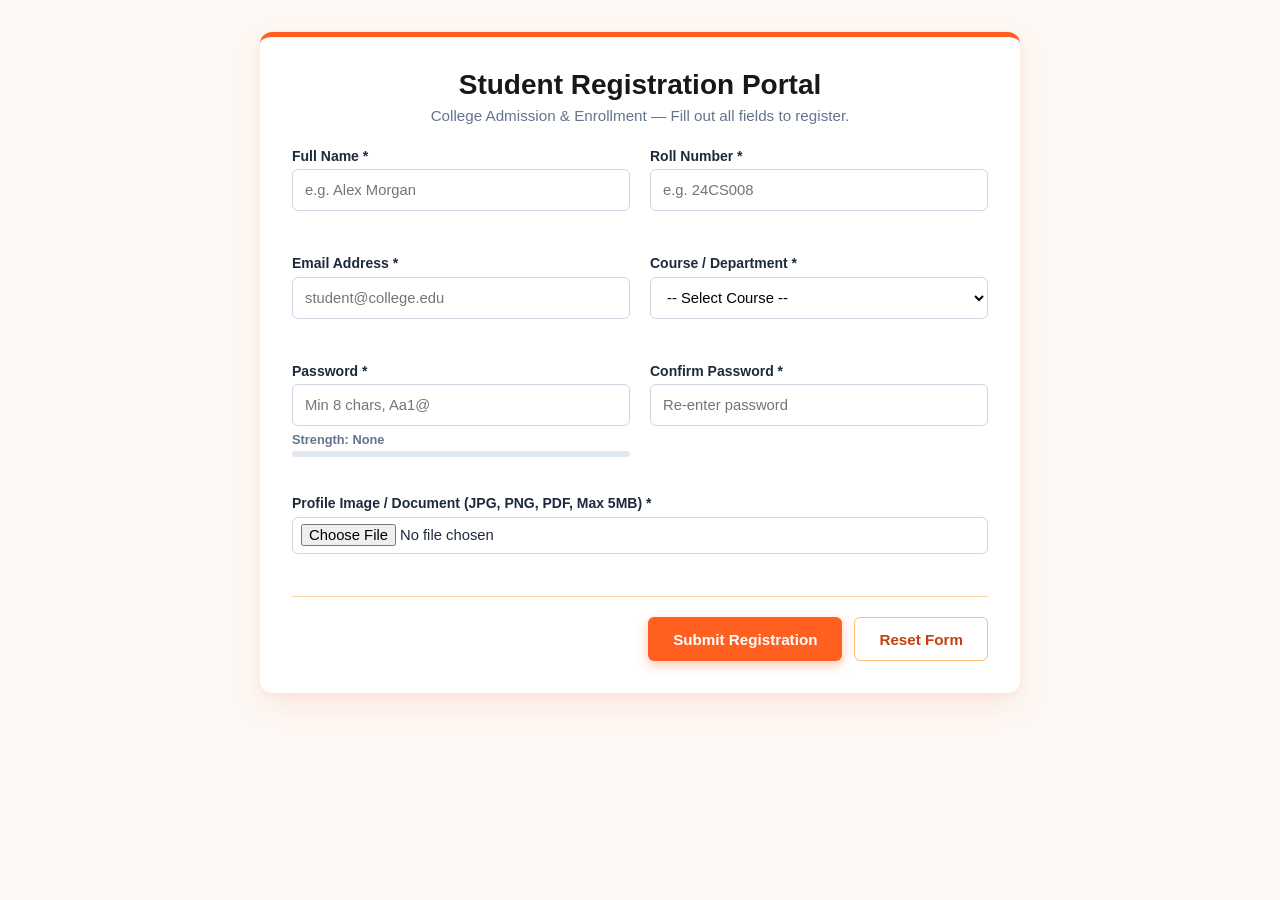
<file: Student_Registration/index.html>
<!DOCTYPE html>
<html lang="en">
<head>
  <meta charset="UTF-8">
  <meta name="viewport" content="width=device-width, initial-scale=1.0">
  <title>Student Registration Portal</title>
  <link rel="stylesheet" href="style.css">
</head>
<body>
  <main class="container">
    <header>
      <h1>Student Registration Portal</h1>
      <p class="subtitle">College Admission &amp; Enrollment — Fill out all fields to register.</p>
    </header>
    <div id="statusMsg" class="alert-box" role="alert" hidden></div>
    <form id="regForm" novalidate>
      <div class="grid">
        <div class="field">
          <label for="name">Full Name *</label>
          <input type="text" id="name" required placeholder="e.g. Alex Morgan">
          <span class="err" id="nameErr" role="alert"></span>
        </div>
        <div class="field">
          <label for="roll">Roll Number *</label>
          <input type="text" id="roll" required placeholder="e.g. 24CS008">
          <span class="err" id="rollErr" role="alert"></span>
        </div>
        <div class="field">
          <label for="email">Email Address *</label>
          <input type="email" id="email" required placeholder="student@college.edu">
          <span class="err" id="emailErr" role="alert"></span>
        </div>
        <div class="field">
          <label for="course">Course / Department *</label>
          <select id="course" required>
            <option value="">-- Select Course --</option>
            <option value="CSE">Computer Science and Engineering (CSE)</option>
            <option value="IT">Information Technology (IT)</option>
            <option value="ECE">Electronics &amp; Communication (ECE)</option>
            <option value="EEE">Electrical &amp; Electronics (EEE)</option>
            <option value="Mechanical Engineering">Mechanical Engineering</option>
            <option value="Civil Engineering">Civil Engineering</option>
          </select>
          <span class="err" id="courseErr" role="alert"></span>
        </div>
        <div class="field">
          <label for="pass">Password *</label>
          <input type="password" id="pass" required placeholder="Min 8 chars, Aa1@">
          <div class="meter">
            <span id="strengthText">Strength: None</span>
            <div id="meterBar" class="bar"></div>
          </div>
          <span class="err" id="passErr" role="alert"></span>
        </div>
        <div class="field">
          <label for="cpass">Confirm Password *</label>
          <input type="password" id="cpass" required placeholder="Re-enter password">
          <span class="err" id="cpassErr" role="alert"></span>
        </div>
      </div>
      <div class="field full">
        <label for="doc">Profile Image / Document (JPG, PNG, PDF, Max 5MB) *</label>
        <input type="file" id="doc" accept=".jpg,.jpeg,.png,.pdf" required>
        <span class="err" id="docErr" role="alert"></span>
      </div>
      <div class="actions">
        <button type="submit" id="submitBtn" class="btn btn-primary">Submit Registration</button>
        <button type="button" id="resetBtn" class="btn btn-secondary">Reset Form</button>
      </div>
    </form>
  </main>
  <script src="script.js"></script>
</body>
</html>
</file>
<file: Student_Registration/style.css>
/* Student Registration Portal - Neon Orange Theme */
* { box-sizing: border-box; margin: 0; padding: 0; }
body {
  font-family: -apple-system, BlinkMacSystemFont, 'Segoe UI', Roboto, sans-serif;
  background: #fdf8f4; color: #1e293b; padding: 2rem 1rem;
}
.container {
  max-width: 760px; margin: 0 auto; background: #fff;
  border-radius: 12px; box-shadow: 0 12px 28px rgba(255, 95, 31, 0.1), 0 2px 8px rgba(0, 0, 0, 0.04);
  padding: 2rem; border-top: 5px solid #ff5f1f;
}
header { text-align: center; margin-bottom: 1.5rem; }
header h1 { color: #18181b; font-size: 1.75rem; margin-bottom: 0.35rem; }
.subtitle { color: #64748b; font-size: 0.95rem; }

/* Grid Layout */
.grid { display: grid; grid-template-columns: 1fr 1fr; gap: 0.85rem 1.25rem; }
.field { display: flex; flex-direction: column; margin-bottom: 0.5rem; }
.field.full { margin-top: 0.5rem; }
label { font-weight: 600; font-size: 0.875rem; margin-bottom: 0.35rem; color: #1e293b; }

/* Form Controls with Neon Orange Focus */
input, select {
  height: 42px; padding: 0.5rem 0.75rem; border: 1.5px solid #cbd5e1;
  border-radius: 6px; font-size: 0.925rem; font-family: inherit; width: 100%;
  background: #fff; transition: border-color 0.2s, box-shadow 0.2s;
}
input[type="file"] { height: auto; padding: 0.4rem 0.5rem; }
input:focus, select:focus {
  outline: none; border-color: #ff5f1f; box-shadow: 0 0 0 3px rgba(255, 95, 31, 0.25);
}
input.invalid, select.invalid { border-color: #dc2626; background: #fffdfd; }
input.invalid:focus, select.invalid:focus { box-shadow: 0 0 0 3px rgba(220, 38, 38, 0.2); }
.err { color: #dc2626; font-size: 0.8rem; min-height: 1.15rem; margin-top: 0.25rem; }

/* Password Strength Meter */
.meter { margin-top: 0.35rem; font-size: 0.8rem; font-weight: 600; color: #64748b; }
.bar { height: 6px; background: #e2e8f0; border-radius: 3px; margin-top: 0.25rem; overflow: hidden; }
.bar::before { content: ''; display: block; height: 100%; width: var(--w, 0%); background: var(--c, #94a3b8); transition: 0.3s; }
.weak { --w: 33%; --c: #dc2626; color: #dc2626; }
.medium { --w: 66%; --c: #ff5f1f; color: #ff5f1f; }
.strong { --w: 100%; --c: #16a34a; color: #16a34a; }

/* Buttons & Feedback with Neon Orange Accent */
.actions {
  display: flex; justify-content: flex-end; gap: 0.75rem;
  margin-top: 1.25rem; padding-top: 1.25rem; border-top: 1px solid #fed7aa;
}
.btn {
  height: 44px; padding: 0 1.5rem; font-size: 0.95rem; font-weight: 600;
  border-radius: 6px; border: 1.5px solid transparent; cursor: pointer; transition: 0.2s;
}
.btn-primary { background: #ff5f1f; color: #fff; box-shadow: 0 4px 12px rgba(255, 95, 31, 0.35); }
.btn-primary:hover { background: #e64e10; box-shadow: 0 6px 16px rgba(255, 95, 31, 0.45); }
.btn-secondary { background: #fff; border-color: #fdba74; color: #c2410c; }
.btn-secondary:hover { background: #fff7ed; color: #9a3412; }
.btn:focus-visible { outline: 2px solid #ff5f1f; outline-offset: 2px; }

.alert-box { padding: 1rem; border-radius: 6px; margin-bottom: 1.25rem; font-size: 0.9rem; line-height: 1.45; }
.alert-box.success { background: #f0fdf4; border: 1.5px solid #86efac; color: #166534; }
.alert-box.error { background: #fef2f2; border: 1.5px solid #fca5a5; color: #991b1b; }
footer { text-align: center; margin-top: 1.5rem; font-size: 0.8rem; color: #94a3b8; }

/* Mobile Responsiveness */
@media (max-width: 640px) {
  .grid { grid-template-columns: 1fr; }
  .actions { flex-direction: column-reverse; }
  .btn { width: 100%; }
  .container { padding: 1.25rem; }
}
</file>
